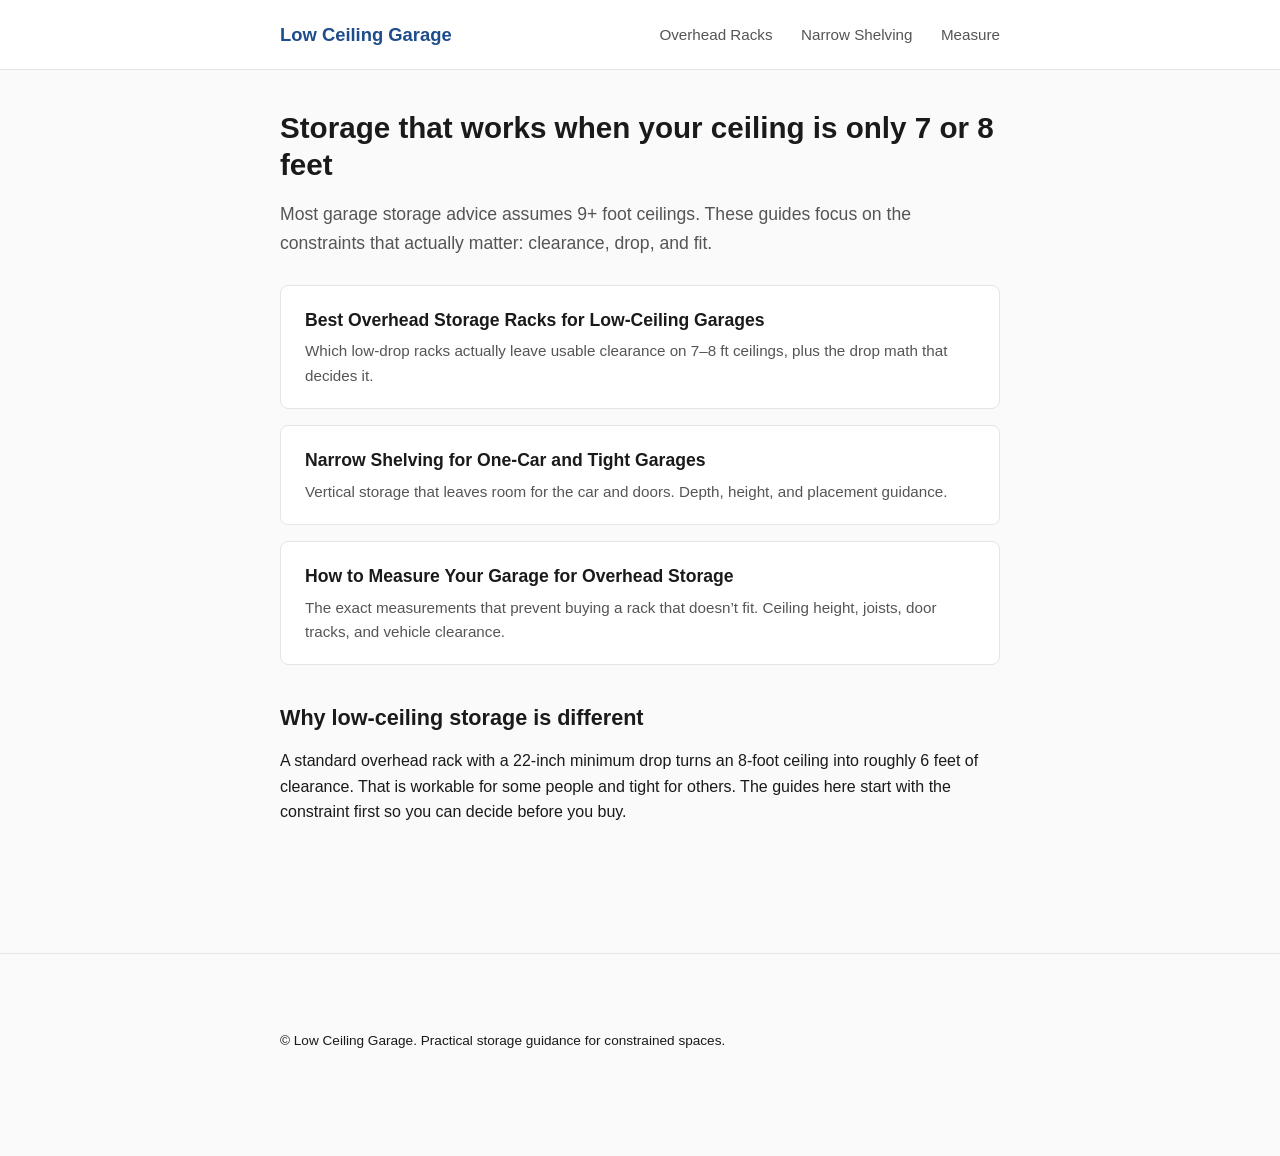
<file: index.html>
<!DOCTYPE html>
<html lang="en">
<head>
  <meta charset="UTF-8">
  <meta name="viewport" content="width=device-width, initial-scale=1.0">
  <title>Low Ceiling Garage | Storage for 7–8 ft Ceilings</title>
  <meta name="description" content="Clear, practical guides for storage in low-ceiling and tight garages. Overhead racks, measuring clearance, and narrow shelving that actually fit.">
  <link rel="stylesheet" href="/styles.css">
</head>
<body>
  <header>
    <div class="container">
      <a class="logo" href="/">Low Ceiling Garage</a>
      <nav>
        <a href="/overhead-racks.html">Overhead Racks</a>
        <a href="/narrow-shelving.html">Narrow Shelving</a>
        <a href="/measure-clearance.html">Measure</a>
      </nav>
    </div>
  </header>

  <main class="container">
    <h1>Storage that works when your ceiling is only 7 or 8 feet</h1>
    <p class="lead">Most garage storage advice assumes 9+ foot ceilings. These guides focus on the constraints that actually matter: clearance, drop, and fit.</p>

    <div class="card-list">
      <a class="card" href="/overhead-racks.html">
        <h3>Best Overhead Storage Racks for Low-Ceiling Garages</h3>
        <p>Which low-drop racks actually leave usable clearance on 7–8 ft ceilings, plus the drop math that decides it.</p>
      </a>
      <a class="card" href="/narrow-shelving.html">
        <h3>Narrow Shelving for One-Car and Tight Garages</h3>
        <p>Vertical storage that leaves room for the car and doors. Depth, height, and placement guidance.</p>
      </a>
      <a class="card" href="/measure-clearance.html">
        <h3>How to Measure Your Garage for Overhead Storage</h3>
        <p>The exact measurements that prevent buying a rack that doesn’t fit. Ceiling height, joists, door tracks, and vehicle clearance.</p>
      </a>
    </div>

    <h2>Why low-ceiling storage is different</h2>
    <p>A standard overhead rack with a 22-inch minimum drop turns an 8-foot ceiling into roughly 6 feet of clearance. That is workable for some people and tight for others. The guides here start with the constraint first so you can decide before you buy.</p>
  </main>

  <footer>
    <div class="container">
      <p>© Low Ceiling Garage. Practical storage guidance for constrained spaces.</p>
    </div>
  </footer>
</body>
</html>
</file>
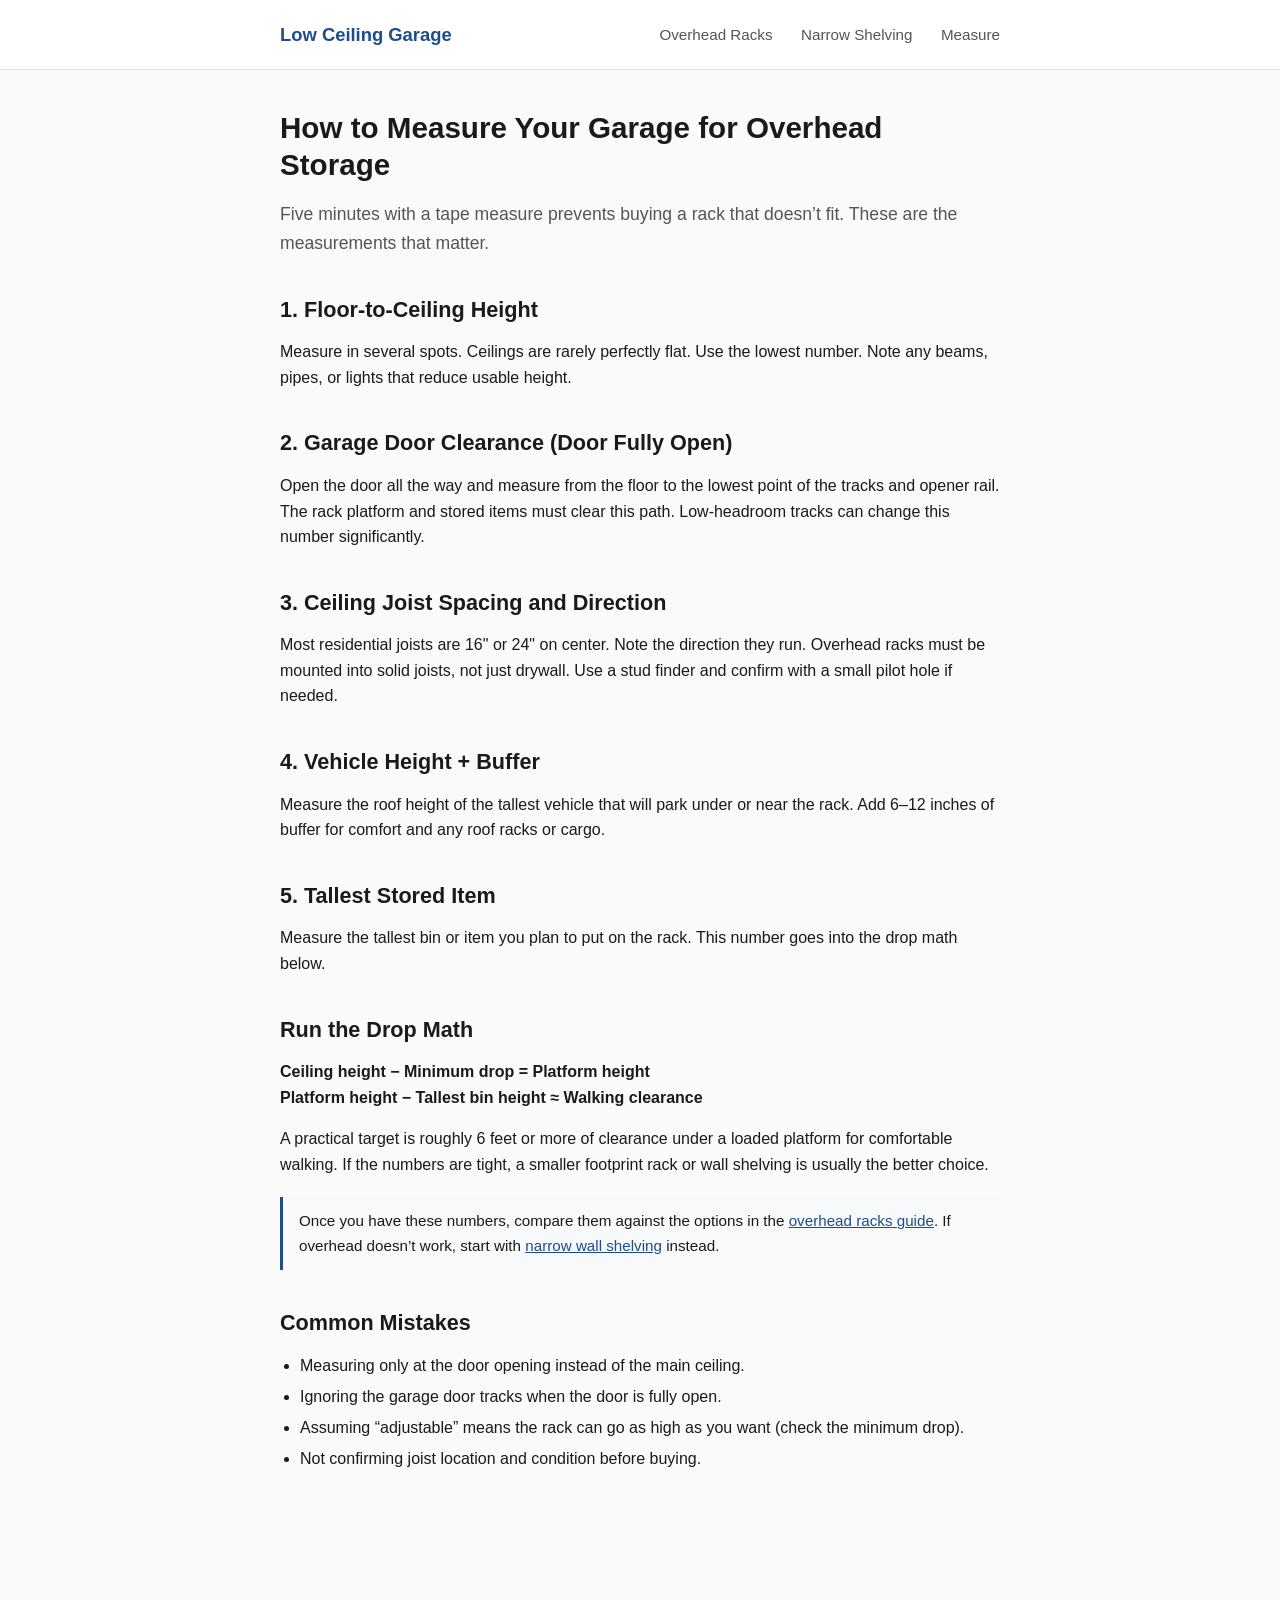
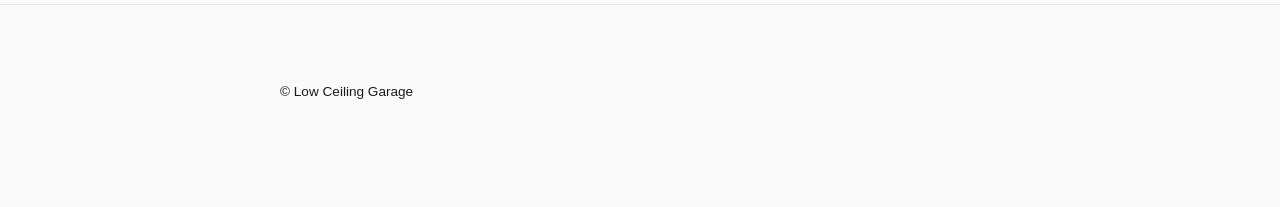
<file: measure-clearance.html>
<!DOCTYPE html>
<html lang="en">
<head>
  <meta charset="UTF-8">
  <meta name="viewport" content="width=device-width, initial-scale=1.0">
  <title>How to Measure Your Garage for Overhead Storage</title>
  <meta name="description" content="Exact measurements needed before buying an overhead rack: ceiling height, joists, garage door clearance, and vehicle height.">
  <link rel="stylesheet" href="/styles.css">
</head>
<body>
  <header>
    <div class="container">
      <a class="logo" href="/">Low Ceiling Garage</a>
      <nav>
        <a href="/overhead-racks.html">Overhead Racks</a>
        <a href="/narrow-shelving.html">Narrow Shelving</a>
        <a href="/measure-clearance.html">Measure</a>
      </nav>
    </div>
  </header>

  <main class="container">
    <h1>How to Measure Your Garage for Overhead Storage</h1>
    <p class="lead">Five minutes with a tape measure prevents buying a rack that doesn’t fit. These are the measurements that matter.</p>

    <h2>1. Floor-to-Ceiling Height</h2>
    <p>Measure in several spots. Ceilings are rarely perfectly flat. Use the lowest number. Note any beams, pipes, or lights that reduce usable height.</p>

    <h2>2. Garage Door Clearance (Door Fully Open)</h2>
    <p>Open the door all the way and measure from the floor to the lowest point of the tracks and opener rail. The rack platform and stored items must clear this path. Low-headroom tracks can change this number significantly.</p>

    <h2>3. Ceiling Joist Spacing and Direction</h2>
    <p>Most residential joists are 16" or 24" on center. Note the direction they run. Overhead racks must be mounted into solid joists, not just drywall. Use a stud finder and confirm with a small pilot hole if needed.</p>

    <h2>4. Vehicle Height + Buffer</h2>
    <p>Measure the roof height of the tallest vehicle that will park under or near the rack. Add 6–12 inches of buffer for comfort and any roof racks or cargo.</p>

    <h2>5. Tallest Stored Item</h2>
    <p>Measure the tallest bin or item you plan to put on the rack. This number goes into the drop math below.</p>

    <h2>Run the Drop Math</h2>
    <p><strong>Ceiling height − Minimum drop = Platform height</strong><br>
    <strong>Platform height − Tallest bin height ≈ Walking clearance</strong></p>
    <p>A practical target is roughly 6 feet or more of clearance under a loaded platform for comfortable walking. If the numbers are tight, a smaller footprint rack or wall shelving is usually the better choice.</p>

    <div class="note">Once you have these numbers, compare them against the options in the <a href="/overhead-racks.html">overhead racks guide</a>. If overhead doesn’t work, start with <a href="/narrow-shelving.html">narrow wall shelving</a> instead.</div>

    <h2>Common Mistakes</h2>
    <ul>
      <li>Measuring only at the door opening instead of the main ceiling.</li>
      <li>Ignoring the garage door tracks when the door is fully open.</li>
      <li>Assuming “adjustable” means the rack can go as high as you want (check the minimum drop).</li>
      <li>Not confirming joist location and condition before buying.</li>
    </ul>
  </main>

  <footer>
    <div class="container">
      <p>© Low Ceiling Garage</p>
    </div>
  </footer>
</body>
</html>
</file>
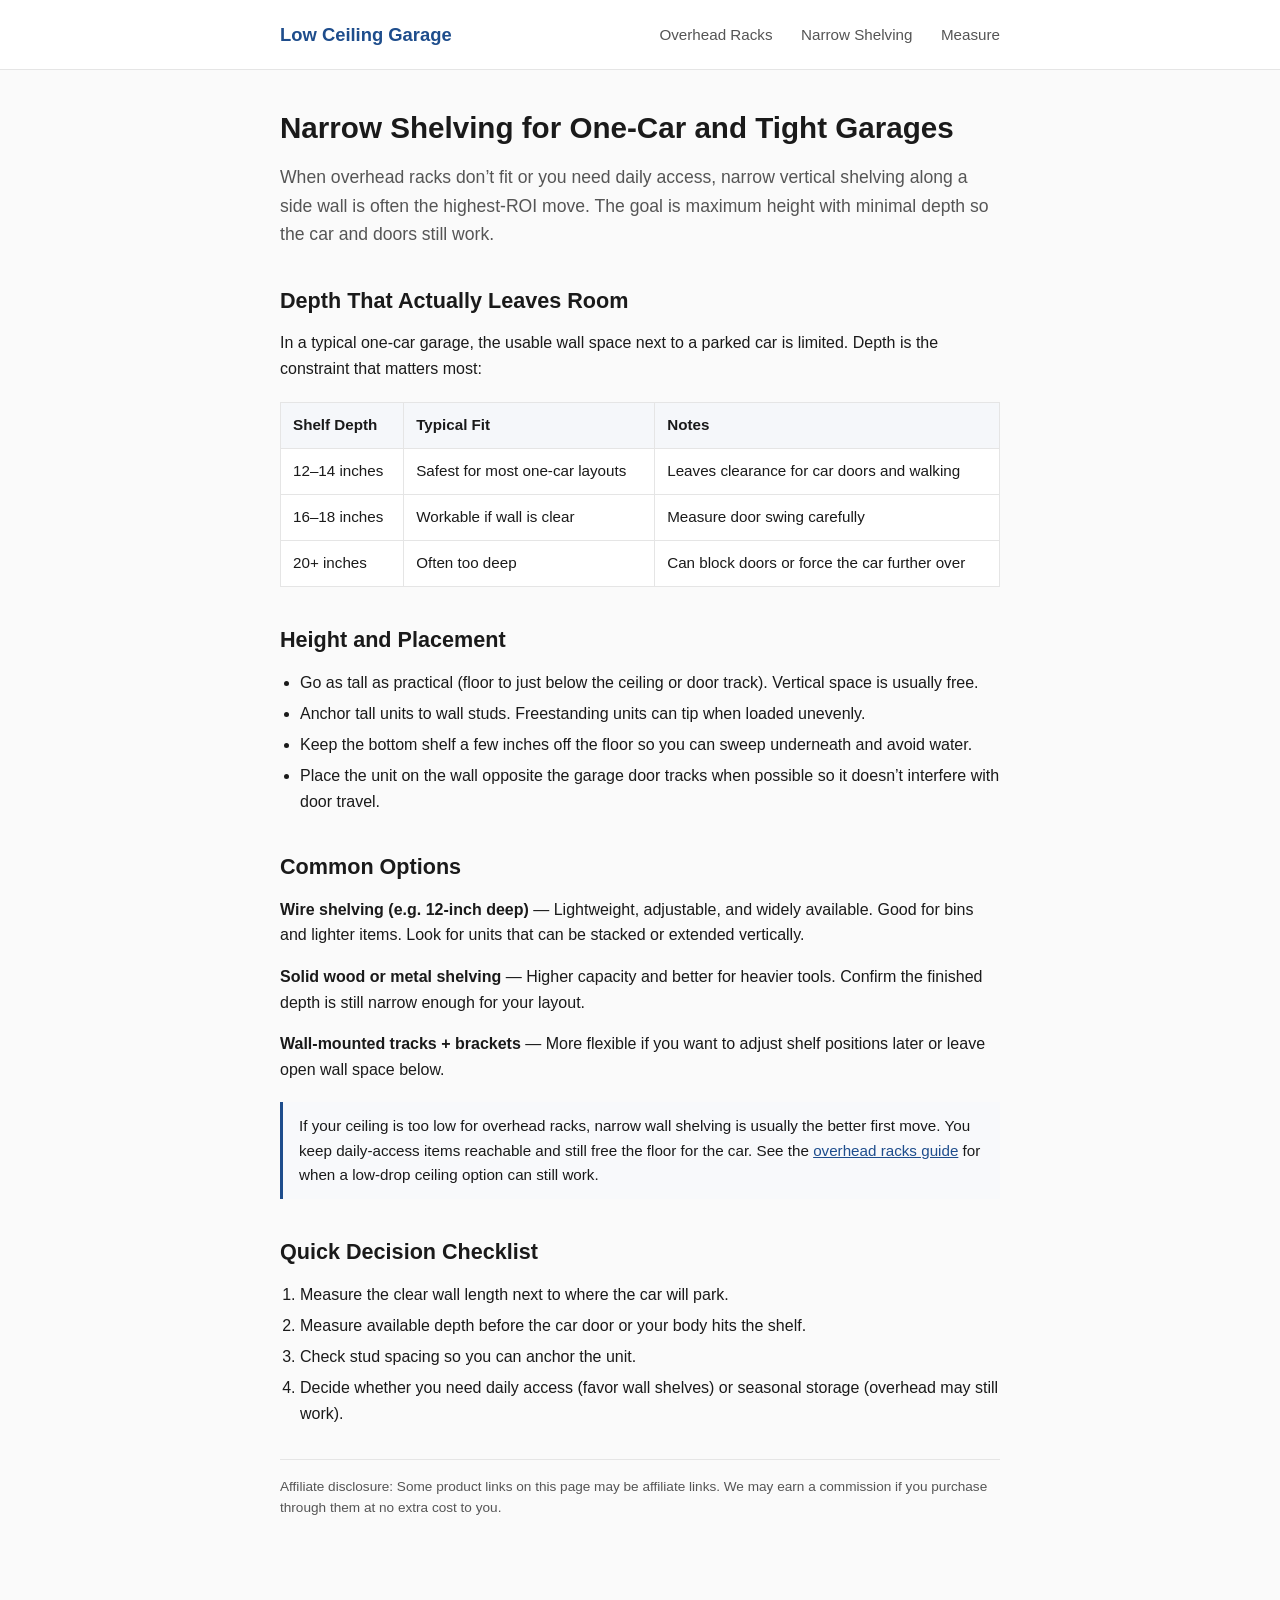
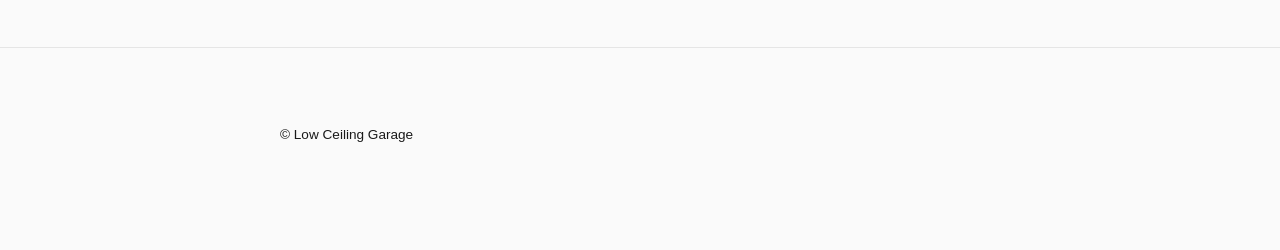
<file: narrow-shelving.html>
<!DOCTYPE html>
<html lang="en">
<head>
  <meta charset="UTF-8">
  <meta name="viewport" content="width=device-width, initial-scale=1.0">
  <title>Narrow Shelving for One-Car and Tight Garages</title>
  <meta name="description" content="Vertical narrow shelving options that leave room for the car and doors in tight or one-car garages. Depth, height, and placement guidance.">
  <link rel="stylesheet" href="/styles.css">
</head>
<body>
  <header>
    <div class="container">
      <a class="logo" href="/">Low Ceiling Garage</a>
      <nav>
        <a href="/overhead-racks.html">Overhead Racks</a>
        <a href="/narrow-shelving.html">Narrow Shelving</a>
        <a href="/measure-clearance.html">Measure</a>
      </nav>
    </div>
  </header>

  <main class="container">
    <h1>Narrow Shelving for One-Car and Tight Garages</h1>
    <p class="lead">When overhead racks don’t fit or you need daily access, narrow vertical shelving along a side wall is often the highest-ROI move. The goal is maximum height with minimal depth so the car and doors still work.</p>

    <h2>Depth That Actually Leaves Room</h2>
    <p>In a typical one-car garage, the usable wall space next to a parked car is limited. Depth is the constraint that matters most:</p>
    <table>
      <tr><th>Shelf Depth</th><th>Typical Fit</th><th>Notes</th></tr>
      <tr><td>12–14 inches</td><td>Safest for most one-car layouts</td><td>Leaves clearance for car doors and walking</td></tr>
      <tr><td>16–18 inches</td><td>Workable if wall is clear</td><td>Measure door swing carefully</td></tr>
      <tr><td>20+ inches</td><td>Often too deep</td><td>Can block doors or force the car further over</td></tr>
    </table>

    <h2>Height and Placement</h2>
    <ul>
      <li>Go as tall as practical (floor to just below the ceiling or door track). Vertical space is usually free.</li>
      <li>Anchor tall units to wall studs. Freestanding units can tip when loaded unevenly.</li>
      <li>Keep the bottom shelf a few inches off the floor so you can sweep underneath and avoid water.</li>
      <li>Place the unit on the wall opposite the garage door tracks when possible so it doesn’t interfere with door travel.</li>
    </ul>

    <h2>Common Options</h2>
    <p><strong>Wire shelving (e.g. 12-inch deep)</strong> — Lightweight, adjustable, and widely available. Good for bins and lighter items. Look for units that can be stacked or extended vertically.</p>
    <p><strong>Solid wood or metal shelving</strong> — Higher capacity and better for heavier tools. Confirm the finished depth is still narrow enough for your layout.</p>
    <p><strong>Wall-mounted tracks + brackets</strong> — More flexible if you want to adjust shelf positions later or leave open wall space below.</p>

    <div class="note">If your ceiling is too low for overhead racks, narrow wall shelving is usually the better first move. You keep daily-access items reachable and still free the floor for the car. See the <a href="/overhead-racks.html">overhead racks guide</a> for when a low-drop ceiling option can still work.</div>

    <h2>Quick Decision Checklist</h2>
    <ol>
      <li>Measure the clear wall length next to where the car will park.</li>
      <li>Measure available depth before the car door or your body hits the shelf.</li>
      <li>Check stud spacing so you can anchor the unit.</li>
      <li>Decide whether you need daily access (favor wall shelves) or seasonal storage (overhead may still work).</li>
    </ol>

    <p class="disclosure">Affiliate disclosure: Some product links on this page may be affiliate links. We may earn a commission if you purchase through them at no extra cost to you.</p>
  </main>

  <footer>
    <div class="container">
      <p>© Low Ceiling Garage</p>
    </div>
  </footer>
</body>
</html>
</file>
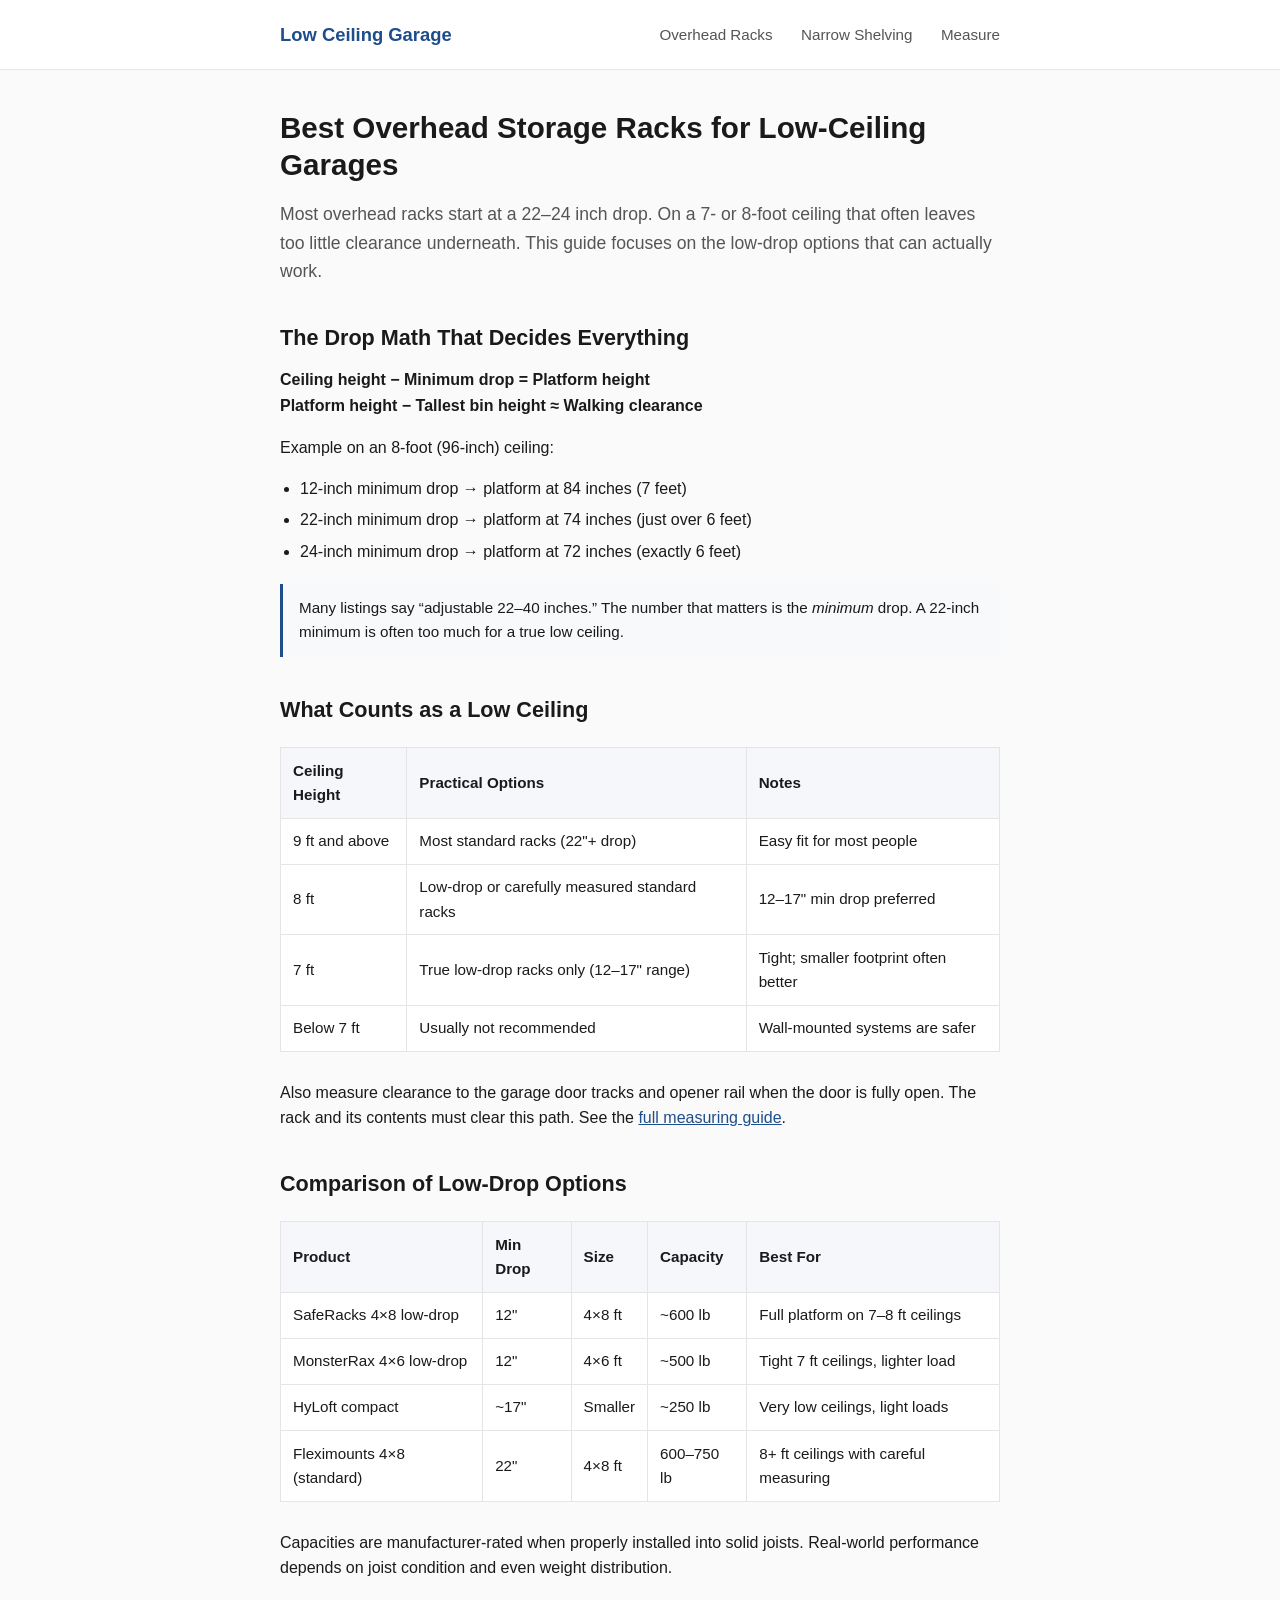
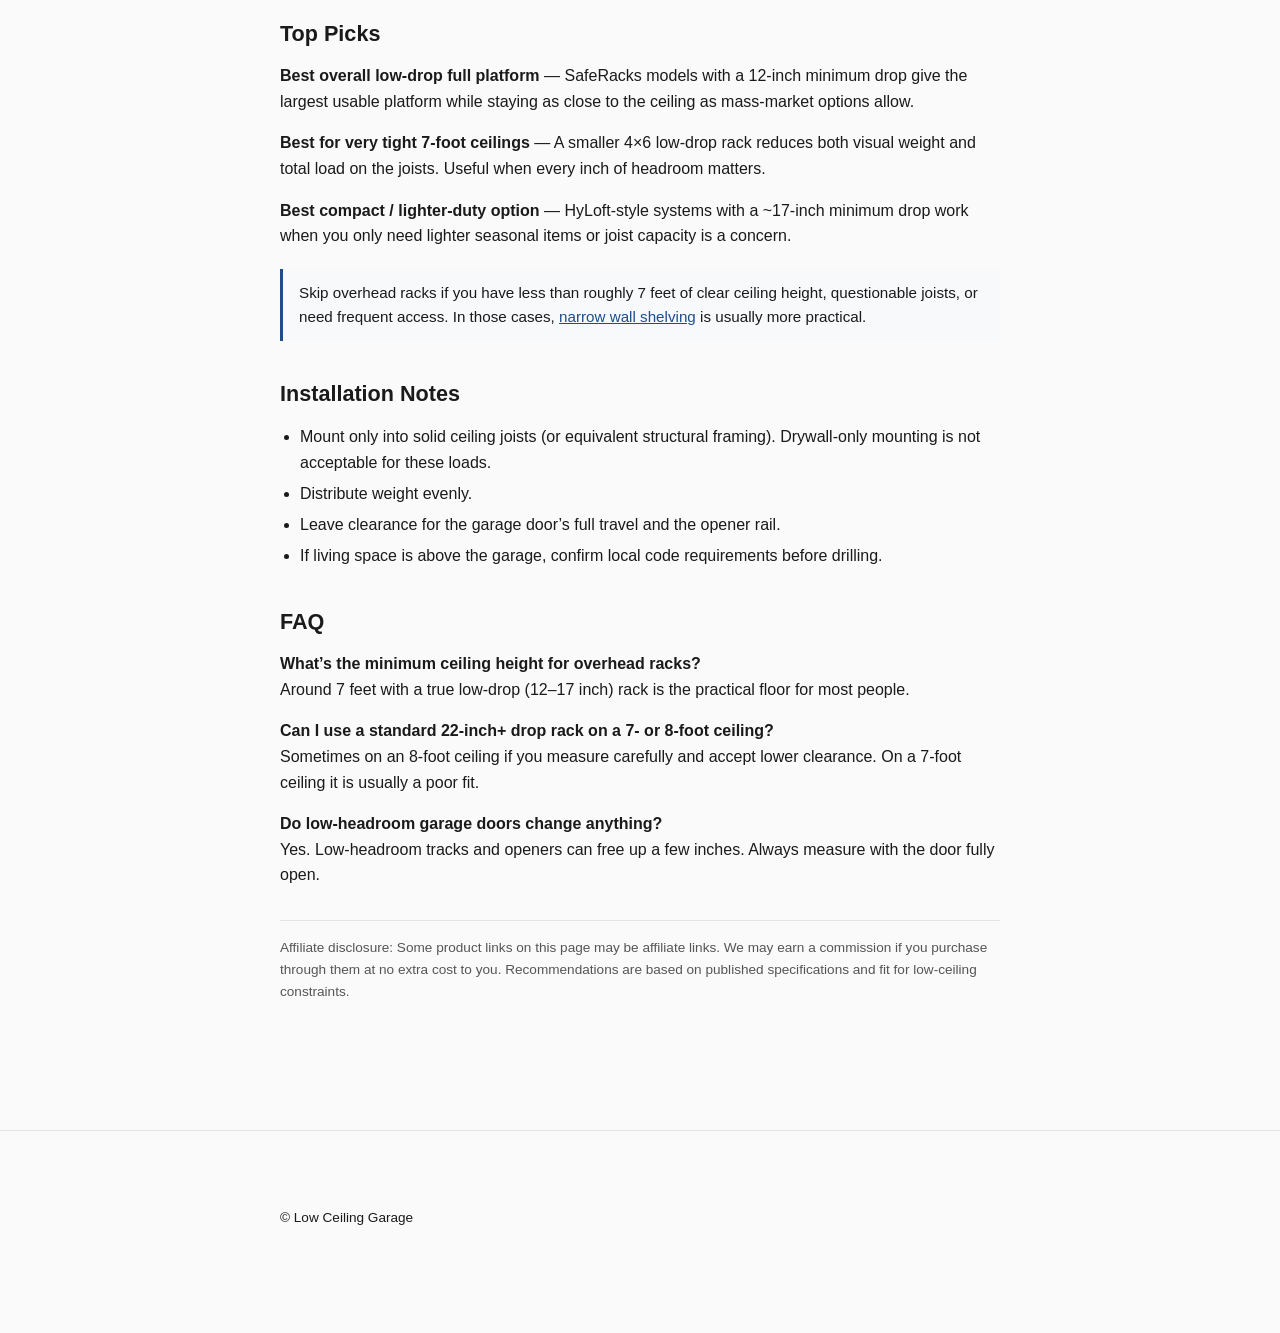
<file: overhead-racks.html>
<!DOCTYPE html>
<html lang="en">
<head>
  <meta charset="UTF-8">
  <meta name="viewport" content="width=device-width, initial-scale=1.0">
  <title>Best Overhead Storage Racks for Low-Ceiling Garages (7–8 ft)</title>
  <meta name="description" content="Compare low-drop overhead racks that work on 7- and 8-foot garage ceilings. Includes drop math, clearance tables, and top picks.">
  <link rel="stylesheet" href="/styles.css">
</head>
<body>
  <header>
    <div class="container">
      <a class="logo" href="/">Low Ceiling Garage</a>
      <nav>
        <a href="/overhead-racks.html">Overhead Racks</a>
        <a href="/narrow-shelving.html">Narrow Shelving</a>
        <a href="/measure-clearance.html">Measure</a>
      </nav>
    </div>
  </header>

  <main class="container">
    <h1>Best Overhead Storage Racks for Low-Ceiling Garages</h1>
    <p class="lead">Most overhead racks start at a 22–24 inch drop. On a 7- or 8-foot ceiling that often leaves too little clearance underneath. This guide focuses on the low-drop options that can actually work.</p>

    <h2>The Drop Math That Decides Everything</h2>
    <p><strong>Ceiling height − Minimum drop = Platform height</strong><br>
    <strong>Platform height − Tallest bin height ≈ Walking clearance</strong></p>
    <p>Example on an 8-foot (96-inch) ceiling:</p>
    <ul>
      <li>12-inch minimum drop → platform at 84 inches (7 feet)</li>
      <li>22-inch minimum drop → platform at 74 inches (just over 6 feet)</li>
      <li>24-inch minimum drop → platform at 72 inches (exactly 6 feet)</li>
    </ul>
    <div class="note">Many listings say “adjustable 22–40 inches.” The number that matters is the <em>minimum</em> drop. A 22-inch minimum is often too much for a true low ceiling.</div>

    <h2>What Counts as a Low Ceiling</h2>
    <table>
      <tr><th>Ceiling Height</th><th>Practical Options</th><th>Notes</th></tr>
      <tr><td>9 ft and above</td><td>Most standard racks (22"+ drop)</td><td>Easy fit for most people</td></tr>
      <tr><td>8 ft</td><td>Low-drop or carefully measured standard racks</td><td>12–17" min drop preferred</td></tr>
      <tr><td>7 ft</td><td>True low-drop racks only (12–17" range)</td><td>Tight; smaller footprint often better</td></tr>
      <tr><td>Below 7 ft</td><td>Usually not recommended</td><td>Wall-mounted systems are safer</td></tr>
    </table>
    <p>Also measure clearance to the garage door tracks and opener rail when the door is fully open. The rack and its contents must clear this path. See the <a href="/measure-clearance.html">full measuring guide</a>.</p>

    <h2>Comparison of Low-Drop Options</h2>
    <table>
      <tr><th>Product</th><th>Min Drop</th><th>Size</th><th>Capacity</th><th>Best For</th></tr>
      <tr><td>SafeRacks 4×8 low-drop</td><td>12"</td><td>4×8 ft</td><td>~600 lb</td><td>Full platform on 7–8 ft ceilings</td></tr>
      <tr><td>MonsterRax 4×6 low-drop</td><td>12"</td><td>4×6 ft</td><td>~500 lb</td><td>Tight 7 ft ceilings, lighter load</td></tr>
      <tr><td>HyLoft compact</td><td>~17"</td><td>Smaller</td><td>~250 lb</td><td>Very low ceilings, light loads</td></tr>
      <tr><td>Fleximounts 4×8 (standard)</td><td>22"</td><td>4×8 ft</td><td>600–750 lb</td><td>8+ ft ceilings with careful measuring</td></tr>
    </table>
    <p>Capacities are manufacturer-rated when properly installed into solid joists. Real-world performance depends on joist condition and even weight distribution.</p>

    <h2>Top Picks</h2>
    <p><strong>Best overall low-drop full platform</strong> — SafeRacks models with a 12-inch minimum drop give the largest usable platform while staying as close to the ceiling as mass-market options allow.</p>
    <p><strong>Best for very tight 7-foot ceilings</strong> — A smaller 4×6 low-drop rack reduces both visual weight and total load on the joists. Useful when every inch of headroom matters.</p>
    <p><strong>Best compact / lighter-duty option</strong> — HyLoft-style systems with a ~17-inch minimum drop work when you only need lighter seasonal items or joist capacity is a concern.</p>
    <div class="note">Skip overhead racks if you have less than roughly 7 feet of clear ceiling height, questionable joists, or need frequent access. In those cases, <a href="/narrow-shelving.html">narrow wall shelving</a> is usually more practical.</div>

    <h2>Installation Notes</h2>
    <ul>
      <li>Mount only into solid ceiling joists (or equivalent structural framing). Drywall-only mounting is not acceptable for these loads.</li>
      <li>Distribute weight evenly.</li>
      <li>Leave clearance for the garage door’s full travel and the opener rail.</li>
      <li>If living space is above the garage, confirm local code requirements before drilling.</li>
    </ul>

    <h2>FAQ</h2>
    <p><strong>What’s the minimum ceiling height for overhead racks?</strong><br>
    Around 7 feet with a true low-drop (12–17 inch) rack is the practical floor for most people.</p>
    <p><strong>Can I use a standard 22-inch+ drop rack on a 7- or 8-foot ceiling?</strong><br>
    Sometimes on an 8-foot ceiling if you measure carefully and accept lower clearance. On a 7-foot ceiling it is usually a poor fit.</p>
    <p><strong>Do low-headroom garage doors change anything?</strong><br>
    Yes. Low-headroom tracks and openers can free up a few inches. Always measure with the door fully open.</p>

    <p class="disclosure">Affiliate disclosure: Some product links on this page may be affiliate links. We may earn a commission if you purchase through them at no extra cost to you. Recommendations are based on published specifications and fit for low-ceiling constraints.</p>
  </main>

  <footer>
    <div class="container">
      <p>© Low Ceiling Garage</p>
    </div>
  </footer>
</body>
</html>
</file>
<file: styles.css>
/* Low Ceiling Garage — clean professional styles */
:root {
  --text: #1a1a1a;
  --muted: #555;
  --bg: #fafafa;
  --card: #ffffff;
  --border: #e5e5e5;
  --accent: #1e4d8c;
  --accent-hover: #163a6b;
  --max: 760px;
}

* { box-sizing: border-box; }

body {
  font-family: -apple-system, BlinkMacSystemFont, "Segoe UI", Roboto, Helvetica, Arial, sans-serif;
  line-height: 1.6;
  color: var(--text);
  background: var(--bg);
  margin: 0;
  padding: 0;
}

.container {
  max-width: var(--max);
  margin: 0 auto;
  padding: 2.5rem 1.25rem 4rem;
}

header {
  border-bottom: 1px solid var(--border);
  background: var(--card);
  padding: 1.25rem 0;
}

header .container {
  padding: 0 1.25rem;
  display: flex;
  justify-content: space-between;
  align-items: center;
}

.logo {
  font-weight: 600;
  font-size: 1.15rem;
  color: var(--accent);
  text-decoration: none;
}

nav a {
  color: var(--muted);
  text-decoration: none;
  margin-left: 1.5rem;
  font-size: 0.95rem;
}

nav a:hover { color: var(--accent); }

h1 {
  font-size: 1.85rem;
  line-height: 1.25;
  margin: 0 0 1rem;
  font-weight: 650;
}

h2 {
  font-size: 1.35rem;
  margin: 2.25rem 0 0.75rem;
  font-weight: 600;
}

p, li { color: var(--text); }

p { margin: 0.75rem 0 1rem; }

a { color: var(--accent); }
a:hover { color: var(--accent-hover); }

.lead {
  font-size: 1.1rem;
  color: var(--muted);
  margin-bottom: 1.75rem;
}

.card-list {
  display: grid;
  gap: 1rem;
  margin: 1.5rem 0;
}

.card {
  background: var(--card);
  border: 1px solid var(--border);
  border-radius: 8px;
  padding: 1.25rem 1.5rem;
  text-decoration: none;
  color: inherit;
  transition: border-color 0.15s;
}

.card:hover { border-color: var(--accent); }

.card h3 { margin: 0 0 0.35rem; font-size: 1.1rem; }
.card p { margin: 0; color: var(--muted); font-size: 0.95rem; }

table {
  width: 100%;
  border-collapse: collapse;
  margin: 1.25rem 0 1.75rem;
  font-size: 0.95rem;
  background: var(--card);
}

th, td {
  border: 1px solid var(--border);
  padding: 0.65rem 0.75rem;
  text-align: left;
}

th { background: #f5f7fa; font-weight: 600; }

ul, ol { padding-left: 1.25rem; margin: 0.75rem 0 1.25rem; }
li { margin: 0.35rem 0; }

.note {
  background: #f8f9fb;
  border-left: 3px solid var(--accent);
  padding: 0.75rem 1rem;
  margin: 1.25rem 0;
  font-size: 0.95rem;
}

footer {
  border-top: 1px solid var(--border);
  margin-top: 3rem;
  padding: 1.5rem 0;
  font-size: 0.85rem;
  color: var(--muted);
}

.disclosure {
  font-size: 0.85rem;
  color: var(--muted);
  margin-top: 2rem;
  padding-top: 1rem;
  border-top: 1px solid var(--border);
}

@media (max-width: 600px) {
  h1 { font-size: 1.55rem; }
  nav a { margin-left: 1rem; font-size: 0.9rem; }
  .container { padding: 1.75rem 1rem 3rem; }
}
</file>
